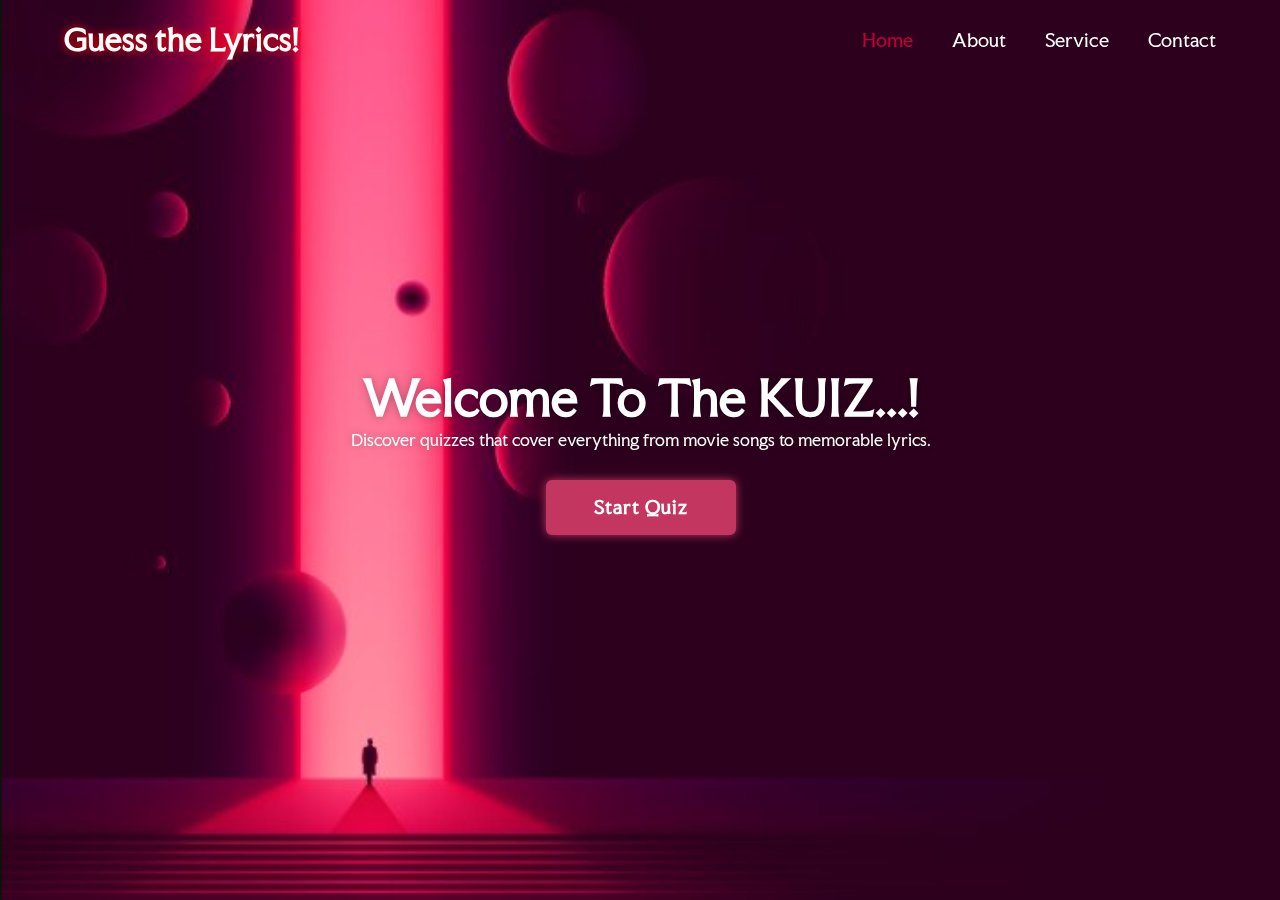
<file: index.html>
<html>
    <head>
        <title>Kuiz.com</title>
        <link rel="preconnect" href="https://fonts.googleapis.com">
<link rel="preconnect" href="https://fonts.gstatic.com" crossorigin>
<link rel="preconnect" href="https://fonts.googleapis.com">
<link rel="preconnect" href="https://fonts.gstatic.com" crossorigin>
<link href="https://fonts.googleapis.com/css2?family=Faculty+Glyphic&family=Fredoka:wght@300..700&family=Sour+Gummy:ital,wght@0,100..900;1,100..900&display=swap" rel="stylesheet">        
        <link rel="stylesheet" href="style.css">
    </head>
    <body>
        <main class="main">
            <header class="header">
                <a href="#" class="logo">Guess the Lyrics!</a>
                <nav class="navbar">
                    <a class="a" href="#">Home</a>
                    <a href="#">About</a>
                    <a href="#">Service</a>
                    <a href="#">Contact</a>
                </nav>
            </header>
            <div class="container">
                <section class="quiz1"></section>
            <section class="home">
                <div class="home-content">
                    <h1>Welcome To The KUIZ...!</h1>
                    <p>Discover quizzes that cover everything from movie songs to memorable lyrics.</p>
                    <button class="start-btn">Start Quiz</button>
                </div>
            </section>
            </div>
        </main>
        <div class="rules">
            <h2>Rules:</h2>
            <div class="span">
            <span>1. The quiz is open to all participants who are fans of Tamil music.</span><br>
            <span>2. Each participant can only attempt the quiz once to keep the competition fair.</span><br>
            <span>3. The quiz consists of 10 multiple-choice questions.</span><br>
            <span>4. Each question will display a few lines from the lyrics of a popular Tamil song, and participants must choose the correct song title from four options.</span><br>
            <span>5. Once an answer is selected and submitted, it cannot be changed.</span><br>
            <span>6. Please do not use any external sources like search engines, friends, or other devices to find answers.</span><br>
            <span>7. Play fair!</span><br>
            <span>8. Each correct answer earns you 10 points</span><br>
            <span>9. There are no penalties for incorrect answers.</span><br>
            <span>10. Have Fun!</span>
            </div>
            <div class="btn-group">
                <button class="info-btn exit-btn">Exit Quiz</button>
                <a href="mainpage.html" target="_self" class=" info-btn continue-btn">Continue</a>
            </div>
        </div>
        <script src="script.js"></script>
    </body>
</html>
</file>
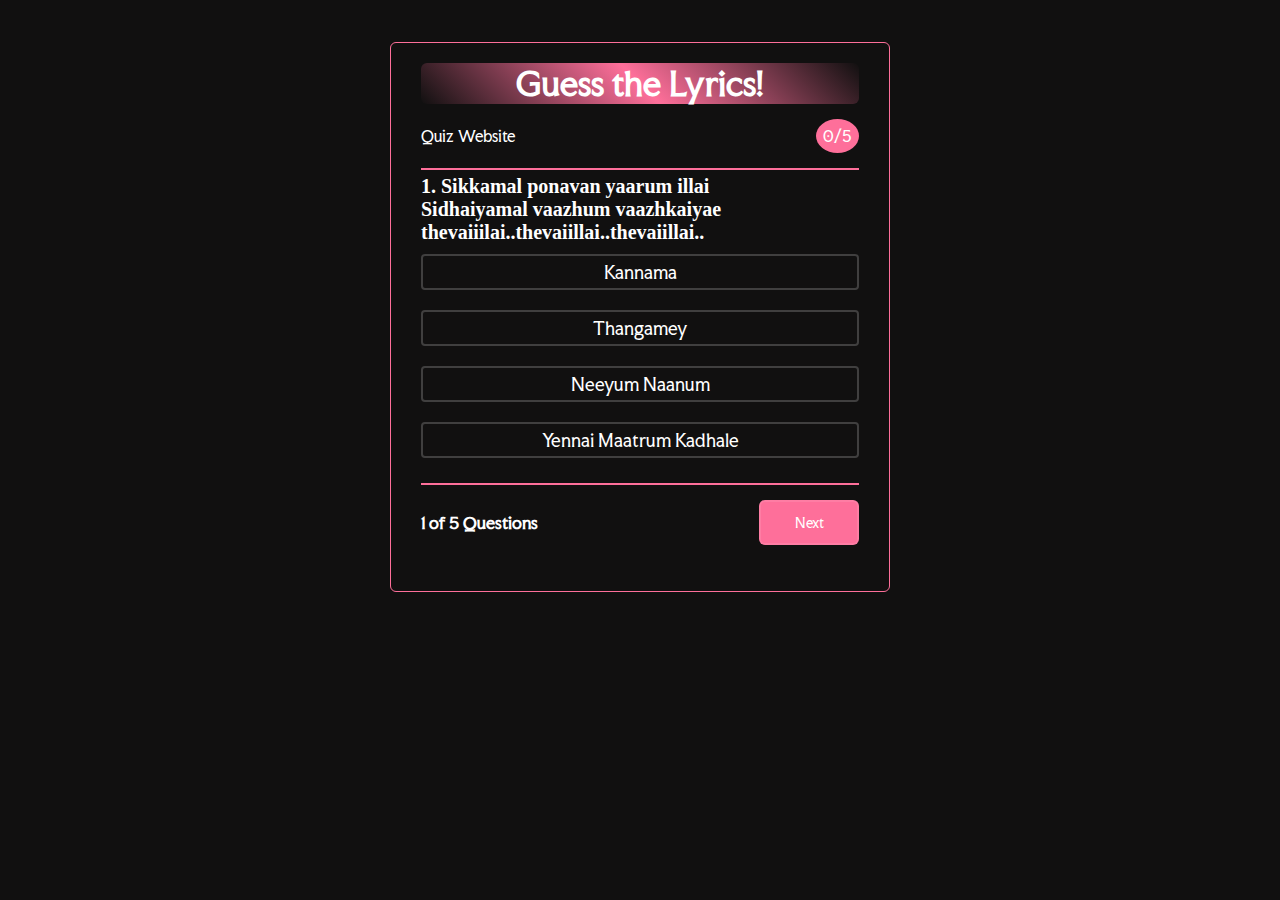
<file: mainpage.html>
<!DOCTYPE html>
<html>
    <head>
        <title>Kuiz.com</title>
        <link rel="preconnect" href="https://fonts.googleapis.com">
        <link rel="preconnect" href="https://fonts.gstatic.com" crossorigin>
        <link href="https://fonts.googleapis.com/css2?family=Faculty+Glyphic&family=Fredoka:wght@300..700&family=Sour+Gummy:ital,wght@0,100..900;1,100..900&display=swap" rel="stylesheet">
        <style>
            /* FOR MAIN PAGE*/
            *
                {
                    margin: 0;
                    padding: 0;
                    box-sizing: border-box;
                    font-family: "Faculty Glyphic", sans-serif;
                }   
             body
                {
                    color: #fff;
                    background-color: rgb(17, 16, 16);
                    overflow: hidden;
                }
            button{
                    color:white;
                }
            button:hover{
                    color:#fe6f9a;
                } 
            .quiz1
                {
                    padding: 4px;
                    position: relative;
                    left: 0;
                    width: 100%;
                    background-color: rgb(17, 16, 16);
                    transition: .8s ease-in-out;
                    transition-delay: .25s;
                    display: flex;
                    justify-content: center;
                    align-items: center;    
                    z-index: 100;
                }
            .quiz1.active
                {
                    left: 0;
                }      
            .quiz-box
                {
                    margin-top:3%;
                    position: relative;
                    width: 500px;
                    height: 550px;
                    background-color:transparent;
                    border: 1px solid;
                    border-color:  #fe6f9a;
                    border-radius: 6px;
                    display: flex;
                    flex-direction: column;
                    padding: 20px 30px;
                }
                .quiz-box h1
                {
                    font-size: 32px;
                    text-align: center;
                    background: linear-gradient(45deg, transparent, #fe6f9a, transparent);
                    border-radius: 6px;
                }
                .quiz-header
                {
                    display: flex;
                    justify-content: space-between;
                    align-items: center;
                    padding: 15px 0;
                    border-bottom: 2px solid #fe6f9a;
                    margin-bottom: 5px;
                }
                .quiz-header span
                {
                    font-size: 15px;
                    font-weight: 500;
                    border-radius:50%;
                }
                .quiz-header > span:hover{
                    border:1px solid white;
                }
                .header-score{
                    background: #fe6f9a;
                    border-radius: 2px;
                    padding: 7px;
                }
                .question-text{
                    font-size: 20px;
                    font-family: weight;
                }
                .option-list .answer
                {
                    width: 100%;
                    padding: 5px;
                    background: transparent;
                    border: 2px solid rgba(255, 255, 255, .2);
                    border-radius: 4px;
                    font-size: 17px;
                    margin: 10px 0;
                    cursor: pointer;
                    transition: .3s;  
                }
                .option-list .answer:hover
                {
                    background: rgba(255, 255, 255, .1);
                    border-color:  rgba(255, 255, 255, .1);
                }
                .option-list .option
                {
                    width: 100%;
                    padding: 5px;
                    background: transparent;
                    border: 2px solid rgba(255, 255, 255, .2);
                    border-radius: 4px;
                    font-size: 17px;
                    margin: 10px 0;
                    cursor: pointer;
                    transition: .3s;
                }
                .option-list .option:hover
                {
                    background: rgba(255, 255, 255, .1);
                    border-color:  rgba(255, 255, 255, .1);
                }
                .quiz-box .quiz-footer
                {
                    display: flex;
                    justify-content: space-between;
                    align-items: center;
                    border-top: 2px solid #fe6f9a;
                    padding-top: 15px;
                    margin-top: 15px;
                }
                .quiz-footer .question-total
                {
                    font-size: 16px;
                    font-weight: 600;   
                }
                .quiz-footer .next-btn
                {
                    width: 100px;
                    height: 45px;
                    background-color: #fe6f9a;
                    color: white;
                    border-radius: 6px;
                    border: 2px solid  rgba(255, 255, 255, .1);
                    outline: none;
                }
                .next-btn:hover
                {
                    background-color: transparent;
                    box-shadow: none;
                    border-color: #fe6f9a;
                }
                /*RESULT PAGE  */
        
    #result> body
        {
            color: #fff;
            background-color: black;
            overflow: hidden;
        } 
    #result>.quiz-footer .retry-btn
        {
            width: 100px;
            height: 45px;
            background-color: #fe6f9a;
            color: white;
            border-radius: 6px;
            border: 2px solid  rgba(255, 255, 255, .1);
            outline: none;
        }
    #result >.result-box
        {
            margin-left:6%;
            margin-top:6%;
            position: absolute;
            top: 2%;
            left: 26%;
            transform: translate(-50% -50%);
            width: 500px;
            background: url(https://i.gifer.com/origin/10/10186f1f4bb81d14cf7a17c0871e543f_w200.gif);
            border: 2px solid #fe6f9a;
            border-radius: 6px;
            padding: 20px;
            display: flex;
            flex-direction: column;
            align-items: center;
        }
    #result >.result-box h2
        {
            font-size: 42px;
        }
   #result >.result-box .perc
        {
            width: 300px;
            display: flex;
            flex-direction: column;
            align-items: center;
            margin: 15px 0 20px;
        }
    #result > .result-box .perc
        {
            position: relative;
            width: 250px;
            height: 250px;
            background-color: rgb(125, 125, 125, .5);
            border-radius: 50%;
            font-size: 100px;
            display: flex;
            justify-content: center;
            align-items: center;
        }


    #result>.result-box >.buttons button
        {
            width: 130px;
            height: 47px;
            background-color: #fe6f9a;
            border: 2px solid #fe6f9a;
            outline: none;
            border-radius: 6px;
            font-size: 16px;
            color: #fff;
            font-weight: 600;
            margin: 0 20px;
            cursor: pointer;
        }
    #result >.result-box > .buttons > button:hover
        {
            border-color: #fe6f9a;
            background-color: transparent;
            box-shadow: none;
        }
    
        </style>
    </head>
    <body>
         <!-- PAGE 1 -->
        <div id="question1">
            <main class="main">
                <header class="header">
                    <section class="quiz1">
                        <div class="quiz-box">
                            <h1>Guess the Lyrics!</h1>
                            <div class="quiz-header">
                                <span>Quiz Website</span>
                                <span class="header-score"><p class="points"> </p></span>
                            </div>

                           
                            <h4 class="question-text">
                                1. Sikkamal ponavan yaarum illai<br>
                                Sidhaiyamal vaazhum vaazhkaiyae thevaiiilai..thevaiillai..thevaiillai..
                            </h4>
                            <div class="option-list">
                                <button value="kannama" onclick="q1(this.value)"class="option">
                                    Kannama
                                </button>
                                <button value="thangamey"onclick="q1(this.value)"class="option">
                                    Thangamey
                                </button>
                                <button value="neeyum"onclick=" q1(this.value)"class="option">
                                    Neeyum Naanum
                                </button>
                                <button value="rowdy"onclick="q1(this.value)"class="answer">
                                    Yennai Maatrum Kadhale
                                </button>
                            </div>
                            <div class="quiz-footer">
                                <span class="question-total">1 of 5 Questions</span>
                                <button onclick="showQuestion2()" class="next-btn">Next</button>
                            </div>
                        </div>
                    </section>
                </header>
            </main>
        </div>

        <!-- PAGE 2 -->
        <div id="question2" style="display: none;">
            <main class="main">
                <header class="header">
                    <section class="quiz1">
                        <div class="quiz-box">
                            <h1>Guess the Lyrics!</h1>
                            <div class="quiz-header">
                                <span>Quiz Website</span>
                                <span class="header-score"><p class="points"> </p></span>
                            </div>
                            <h4 class="question-text">
                                2. Thara nadungura<br>
                                Parai adikanum naa aadathaan Veral edukkura
                                Thee pandham naa yethathaan...
                            </h4>
                            <div class="option-list">
                                <button value="leo" onclick="q2(this.value)" class="answer">
                                    Leo
                                </button>
                                <button value="jailer"onclick="q2(this.value)" class="option">
                                    Jailer
                                </button>
                                <button value="mamannan"onclick="q2(this.value)" class="option">
                                    Maamannan
                                </btutton>
                                <button value="thunivu"onclick="q2(this.value)" class="option">
                                    Thunivu
                                </button>
                            </div>
                            <div class="quiz-footer">
                                <span class="question-total">2 of 5 Questions</span>
                                <button onclick="showQuestion3()" class="next-btn">Next</button>
                            </div>
                        </div>
                    </section>
                </header>
            </main>
        </div>

        <!-- PAGE 3 -->
        <div id="question3" style="display: none;">
            <main class="main">
                <header class="header">
                <section class="quiz1">
                    <div class="quiz-box">
                        <h1>Guess the Lyircs!</h1>
                        <div class="quiz-header">
                            <span>Quiz Website</span>
                            <span class="header-score"><p class="points"> </p></span>
                        </div>
                        <h4 class="question-text">3. Paadaikku nee vachcha katta
                            Paambukku nee kozhi mutta
                            Yaeri vanthu mattikkitta
                            Yenga vanthu yaarukitta?... </h4>
                            <div class="option-list">
                                <button value="leo"onclick="q3(this.value)" class="option">
                                    Leo
                                </button>
                                <button value="goat"onclick="q3(this.value)"  class="answer">
                                    Goat
                                </button>
                                <button  value="beast"onclick="q3(this.value)" class="option">
                                    Beast
                                </button>
                                <button value="kathi"onclick="q3(this.value)" class="option">
                                    kathi
                                </button>
                            </div>
                            <div class="quiz-footer">
                                <span class="question-total">3 of 5 Questions</span>
                                <button onclick="showQuestion4()" class="next-btn">Next</button>
                            </div>
                    </div>
                </section>
                </header>
            </main>
        </div>


        <!-- PAGE 4 -->
        <div id="question4" style="display: none;">
            <main class="main">
                <header class="header">
                <section class="quiz1">
                    <div class="quiz-box">
                        <h1>Guess the Lyircs!</h1>
                        <div class="quiz-header">
                            <span>Quiz Website</span>
                            <span class="header-score"><p class="points"> </p></span>
                        </div>
                        <h4 class="question-text">4.Hey nethili nethili meenu
                            Oru gethula suthuna neenu
                            Hey nikkudhu nikkudhu lineu
                            Nee minukkura moonu...</h4>
                            <div class="option-list">
                                <button value="indian" onclick="q4(this.value)" class="option">
                                 Indian 2
                                </button>
                                <button  value="demonte"onclick="q4(this.value)" class="option">
                                Demonte Colony
                                </button>
                                <button value="brothers"onclick="q4(this.value)" class="option">
                                 Brothers
                                </button>
                                <button value="nilavukku"onclick="q4(this.value)"  class="answer">
                                    Nilavuku En Mel Ennadi Kobam
                                </button>
                            </div>
                            <div class="quiz-footer">
                                <span class="question-total">4 of 5 Questions</span>
                                <button onclick="showQuestion5()" class="next-btn">Next</button>
                            </div>
                    </div>
                </section>
                </header>
            </main>
        </div>

        <!-- PAGE 5 -->
        <div id="question5" style="display: none;">
            <main class="main">
                <header class="header">
                <section class="quiz1">
                    <div class="quiz-box">
                        <h1>Guess the Lyircs!</h1>
                        <div class="quiz-header">
                            <span>Quiz Website</span>
                            <span class="header-score"><p class="points"> </p></span>
                        </div>
                        <h4 class="question-text">5.Thnimai Unna Sudutha Ninaivil Anal Tharutha Thalaiyanai Pookkalil Ellaam Koonthal Manam Varutha...</h4>
                            <div class="option-list">
                                <button value="hawa"onclick="q5(this.value)" class="option">
                                    hawa hawa
                                </button>
                                <button value="konji"onclick="q5(this.value)"class="answer">
                                    Konji Pesida venaam
                                </button>
                                <button value="thean"onclick="q5(this.value)" class="option">
                                    Thaen kootil
                                </button>
                                <button value="heymama"onclick="q5(this.value)" class="option">
                                Hey mama
                                </button>
                            </div>
                            <div class="quiz-footer">
                                <span class="question-total">5 of 5 Questions</span>
                                <button onclick="resultpage()" class="next-btn">Next</button>
                            </div>
                    </div>
                </section>
                </header>
            </main>
        </div>

        <script src="QAA.js"></script>
        
        <!--RESULT PAGE-->
        <div id="result" style="display:none;">
            <div class="result-box">

            <h2>Congradulationsssss!! </h2>
            <div >
                <div>
                    
                    <p class="perc"></p>
                    
                </div>
<br><br>
            </div>
            <div class="buttons">
                <button onclick="returnpage()" class="tryagain-btn">Try Again</button>
                <button onclick="navpage()" class="gohome-btn">Go To Home </button>
            </div>
        </div>
        </div>


       
    </body>
</html>
</file>
<file: style.css>
*
{
    margin: 0;
    padding: 0;
    box-sizing: border-box;
    font-family: "Faculty Glyphic", sans-serif;
}   
body
{
    color: #fff;
    background-color: black;
    overflow: hidden;
}       
.header
{
    position: fixed;
    top: 0;
    left: 0;
    width: 100%;
    padding: 20px 5%;
    background: transparent;
    display: flex;
    justify-content: space-between;
    align-items: center;
}
.logo   
{
    font-size: 30px;
    color: #fff;
    text-decoration: none;
    font-weight: 700;
    filter: drop-shadow(0 0 5px rgb(255, 0, 0));
}
.navbar .a
{
    color: #c4003b;
}
.navbar a
{
    font-size:18px;
    color: #fff;
    text-decoration: none;
    font-weight: 500;
    margin-left: 35px;
    transition: .3s;
}
.navbar a:hover
{
    color: #c4003b;
}
.main
{
    min-height: 100vh;
    background-image: url(img.jpg);
    background-size: cover;
    background-position: center;
    transition: .3s ease;
    pointer-events: auto;
}
.main.active
{
    filter: blur(15px);
}
.container
{
    display: flex;
    height: 100vh;
    width: 200%;
}
.home
{
    position: relative;
    left: -50%;
    height: 100vh;
    width: 100%;
    display: flex;
    justify-content: center;
    align-items: center;
}
.home-content
{
    max-width: 600px;
    display: flex;
    align-items: center;
    flex-direction: column;
}
.home-content h1
{
    font-size: 48px;
    font-weight: 600;
    text-shadow: 0 0 10px rgba(0, 0, 0, .3);
}
.home-content p
{
    font-size: 16px;
    text-align: center;
    text-shadow: 0 0 10px rgba(0, 0, 0, .3);
    margin-bottom: 30px;
    font-weight: 100;
}
.start-btn
{
    width: 190px;
    height: 55px;
    background-color: #c23660;
    border: 2px solid #c23660;
    color: #fff;
    outline: none;
    border-radius: 6px;
    box-shadow: 0 0 10px #c23660;
    font-size: 18px;
    letter-spacing: 1px;
    font-weight: 600;
    cursor: pointer;
}
.start-btn:hover
{
    background-color: transparent;
    box-shadow: none;
}
.rules
{
    position: absolute;
    top: 50%;
    left: 50%;
    transform: translate(-50%, -50%)scale(.9);
    width: 500px;
    background: #ffffff;
    border-radius: 6px;
    padding: 10px 25px;
    opacity: 0;
    pointer-events: none;
    transition: .3s ease;
}
.rules.active
{
    opacity: 1;
    pointer-events: auto;
    transform: translate(-50%, -50%)scale(1);
}
.rules h2
{
    font-size: 50px;
    color:#c23660;
}
.span
{
    display: inline-block;
    font-size: 16px;
    color: black;
    font-weight: 500;
    margin: 4px 0;
}
.btn-group
{
    display: flex;
    justify-content: space-between;
    align-items: center;  
    border-top: 1px solid #999;
    margin-top: 10px;
    padding: 15px 0 7px;  
}
.btn-group .info-btn
{
    display: inline-flex;
    justify-content: center;
    align-items: center;
    width: 130px;
    height: 45px;
    background-color: #c23660;
    border: 2px solid #c23660;
    outline: none;
    border-radius: 6px;
    text-decoration: none;
    font-size: 16px;
    color: #fff;
    font-weight: 600;
    transition: .5s;
}
.btn-group .info-btn:nth-child(1)
{
    background-color: transparent;
    color: #c23660;
}
.btn-group .info-btn:nth-child(1):hover
{
    background-color:#c23660;
    color: #fff;
}
.btn-group .info-btn:nth-child(2)
{
    background-color: transparent;
    color: #c23660;
}
.btn-group .info-btn:nth-child(2):hover
{
    background-color:#c23660;
    color: #fff;
}
.quiz1
{
    padding: 4px;
    position: relative;
    left: -50%;
    width: 100%;
    background-color: rgb(17, 16, 16);
    transition: .8s ease-in-out;
    transition-delay: .25s;
    display: flex;
    justify-content: center;
    align-items: center;    
    z-index: 100;
}
.quiz1.active
{
    left: 0;
}      
.quiz-box
{
    position: relative;
    width: 500px;
    height: 500px;
    background-color:;
    border: 1px solid;
    border-color:  #fe6f9a;
    border-radius: 6px;
    display: flex;
    flex-direction: column;
    padding: 20px 30px;
}
.quiz-box h1
{
    font-size: 32px;
    text-align: center;
    background: linear-gradient(45deg, transparent, #fe6f9a, transparent);
    border-radius: 6px;
}
.quiz-header
{
    display: flex;
    justify-content: space-between;
    align-items: center;
    padding: 15px 0;
    border-bottom: 2px solid #fe6f9a;
    margin-bottom: 5px;
}
.quiz-header span
{
    font-size: 15px;
    font-weight: 500;
}
.header-score{
    background: #fe6f9a;
    border-radius: 2px;
    padding: 7px;
}
.question-text{
    font-size: 20px;
    font-family: weight;
}
.option-list .option
{
    width: 100%;
    padding: 5px;
    background: transparent;
    border: 2px solid rgba(255, 255, 255, .2);
    border-radius: 4px;
    font-size: 17px;
    margin: 15px 0;
    cursor: pointer;
    transition: .3s;
}
.option-list .option:hover
{
    background: rgba(255, 255, 255, .1);
    border-color:  rgba(255, 255, 255, .1);
}
.quiz-box .quiz-footer
{
    display: flex;
    justify-content: space-between;
    align-items: center;
    border-top: 2px solid #fe6f9a;
    padding-top: 15px;
    margin-top: 15px;
}
.quiz-footer .question-total
{
    font-size: 16px;
    font-weight: 600;   
}
.quiz-footer .next-btn
{
    width: 100px;
    height: 45px;
    background-color: #fe6f9a;
    color: white;
    border-radius: 6px;
    border: 2px solid  rgba(255, 255, 255, .1);
    outline: none;
}
.next-btn:hover
{
    background-color: transparent;
    box-shadow: none;
    border-color: #fe6f9a;
}
</file>
